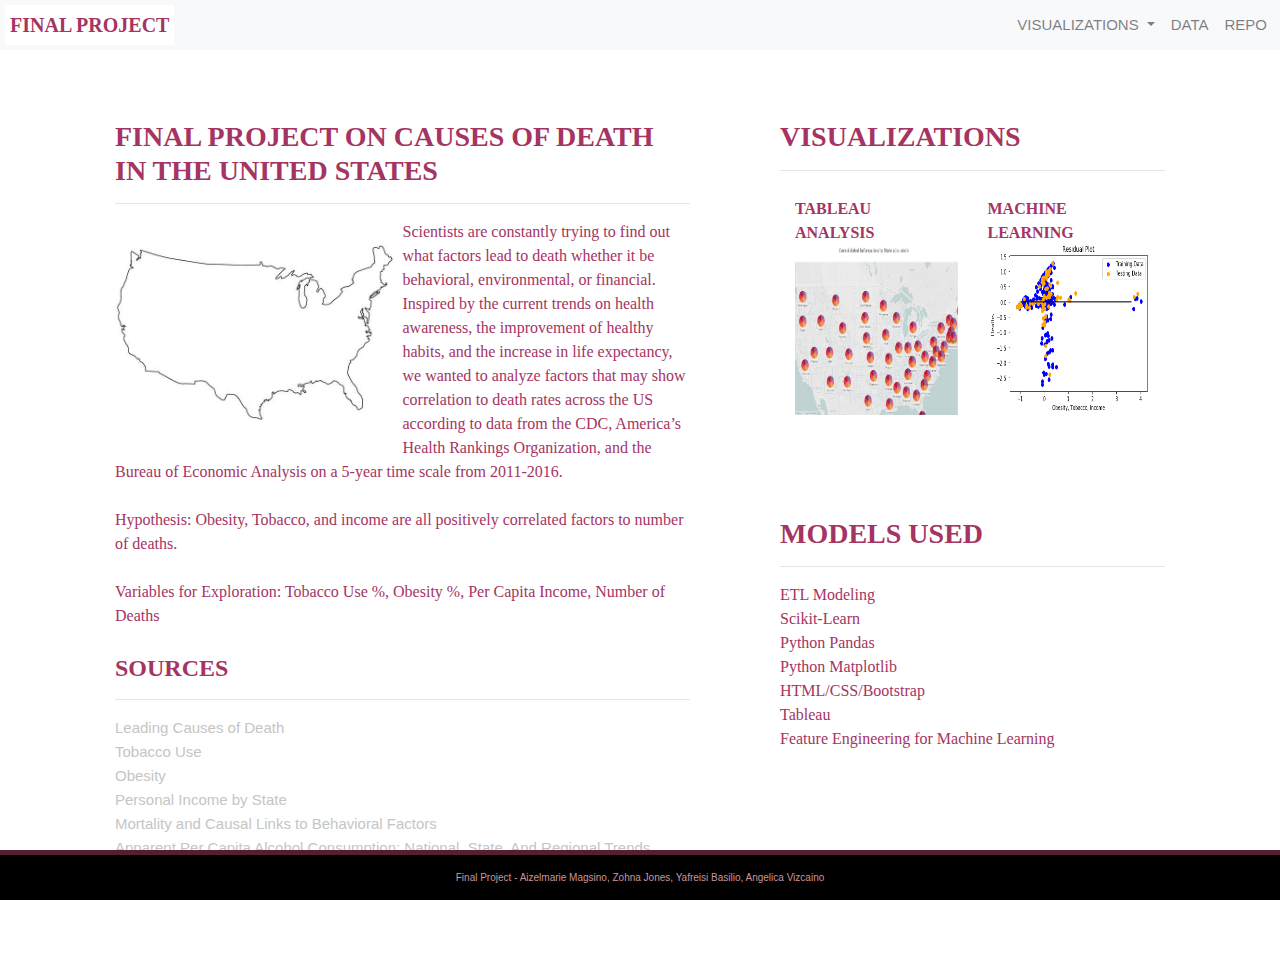
<file: index.html>
<!doctype html>
<html lang="en">
<head>
    <meta charset="utf-8">
    <meta name="viewport" content="width=device-width, initial-scale=1">
    <link rel="stylesheet" href="https://stackpath.bootstrapcdn.com/bootstrap/4.3.1/css/bootstrap.min.css" integrity="sha384-ggOyR0iXCbMQv3Xipma34MD+dH/1fQ784/j6cY/iJTQUOhcWr7x9JvoRxT2MZw1T" crossorigin="anonymous">
    <script src="https://code.jquery.com/jquery-3.3.1.slim.min.js" integrity="sha384-q8i/X+965DzO0rT7abK41JStQIAqVgRVzpbzo5smXKp4YfRvH+8abtTE1Pi6jizo" crossorigin="anonymous"></script>
    <script src="https://stackpath.bootstrapcdn.com/bootstrap/4.3.1/js/bootstrap.min.js" integrity="sha384-JjSmVgyd0p3pXB1rRibZUAYoIIy6OrQ6VrjIEaFf/nJGzIxFDsf4x0xIM+B07jRM" crossorigin="anonymous"></script>
    <link rel="stylesheet" type="text/css" href="static/css/main.css">
    <title>Final Project</title>
</head>
<body>
    <div class="navigation">
        <nav class="navbar navbar-expand-lg navbar-light bg-light">
            <a class="navbar-brand" style="background-color: rgb(255,255,255);" href="index.html">FINAL PROJECT</a>
            <button class="navbar-toggler" type="button" data-toggle="collapse" data-target="#navbarNavDropdown" aria-controls="navbarNavDropdown" aria-expanded="false" aria-label="Toggle navigation">
                <span class="navbar-toggler-icon"></span>
            </button>
            <div class="collapse navbar-collapse" id="navbarNavDropdown">
                <ul class="navbar-nav ml-auto">
                    <li class="nav-item dropdown">
                        <a class="nav-link dropdown-toggle" href="#" id="navbarDropdownMenuLink" role="button" data-toggle="dropdown" aria-haspopup="true" aria-expanded="false">
                            VISUALIZATIONS
                        </a>
                        <div class="dropdown-menu" aria-labelledby="navbarDropdownMenuLink">
                            <a class="dropdown-item" href="WebVisualizations/tableau.html">Tableau</a>
                            <a class="dropdown-item" href="WebVisualizations/machine-learning.html">Machine Learning</a>
                        </div>
                    </li>
                    <li class="nav-item">
                        <a class="nav-link" href="WebVisualizations/data.html">DATA</a>
                    </li>
                    <li class="nav-item">
                        <a class="nav-link" href="https://github.com/amagsino/Final-Project">REPO</a>
                    </li>
                </ul>
            </div>
        </nav>
    </div>
    <div class="container">
        <div class="row">
            <div class="col-lg-7 col-md-12">
                <div class="box" style="padding-bottom: 20px;">
                    <h3 class="title">FINAL PROJECT ON CAUSES OF DEATH <br> IN THE UNITED STATES</h3>
                    <hr>
                    <img src="static/images/Map.jpg" class="vizualization rounded float-left" alt="Max Temperature Graph">
                    <p> Scientists are constantly trying to find out what factors lead to death whether it be behavioral, environmental, or
                        financial. Inspired by the current trends on health awareness, the improvement of healthy habits, and the increase in life expectancy, we wanted to analyze factors that may show correlation to death rates across the US according to data from the CDC, America’s Health Rankings Organization, and the Bureau of Economic Analysis on a 5-year time scale from 2011-2016.
                        <br>
                        <br>
                        Hypothesis: Obesity, Tobacco, and income are all positively correlated factors to number of deaths.
                        <br>
                        <br>
                        Variables for Exploration: Tobacco Use %, Obesity %, Per Capita Income, Number of Deaths                   
                    </p>
                    <h4 class="title">SOURCES</h4>
                    <hr>
                    <p>
                        <a href="https://www.cdc.gov/nchs/data-visualization/mortality-leading-causes/index_2.htm">Leading Causes of Death</a><br>
                        <a href="https://www.americashealthrankings.org/explore/annual/measure/Smoking/">Tobacco Use</a><br>
                        <a href="https://chronicdata.cdc.gov/Nutrition-Physical-Activity-and-Obesity/Nutrition-Physical-Activity-and-Obesity-Behavioral/hn4x-zwk7/data">Obesity</a><br>
                        <a href="https://apps.bea.gov/itable/iTable.cfm?ReqID=70&step=1">Personal Income by State</a><br>
                        <a href="https://www.cdc.gov/mmwr/preview/mmwrhtml/su6304a2.htm#tab3">Mortality and Causal Links to Behavioral Factors</a><br>
                        <a href="https://pubs.niaaa.nih.gov/publications/surveillance110/CONS16.htm#top">Apparent Per Capita Alcohol Consumption: National, State, And Regional Trends</a><br>
                    </p>
                </div>
            </div>
            <div class="col-lg-5 col-mt-12">
                <div class="box">
                    <h3 class="title">VISUALIZATIONS</h3>
                    <hr>
                    <div class="container">
                        <div class="row" style="padding-bottom: 70px;">
                            <div class="col-6">
                                <div class="title">TABLEAU <br> ANALYSIS</div>
                                <a href="WebVisualizations/tableau.html">
                                <img class="panel" src="static/images/tableau.PNG" alt="Tableau Notebook">
                                </a>
                            </div>
                            <div class="col-6">
                                <div class="title">MACHINE LEARNING</div>
                                <a href="WebVisualizations/machine-learning.html">
                                <img class="panel" src="static/images/residual_plots.png" alt="Machine Learning Visualization">
                                </a>
                            </div>
                        </div>
                    </div>
                </div>
                <div class="box">
                    <h3 class="title">MODELS USED</h3>
                    <hr>
                    <div class="container">
                        <div class="row">
                            <p>
                                ETL Modeling<br>
                                Scikit-Learn<br>
                                Python Pandas<br>
                                Python Matplotlib<br>
                                HTML/CSS/Bootstrap<br>
                                Tableau<br>
                                Feature Engineering for Machine Learning<br>
                            </p>
                        </div>
                    </div>
                </div>
            </div>
        </div>
    </div>
    <footer> Final Project - Aizelmarie Magsino, Zohna Jones, Yafreisi Basilio, Angelica Vizcaino </footer>
</body>
</html>
</file>
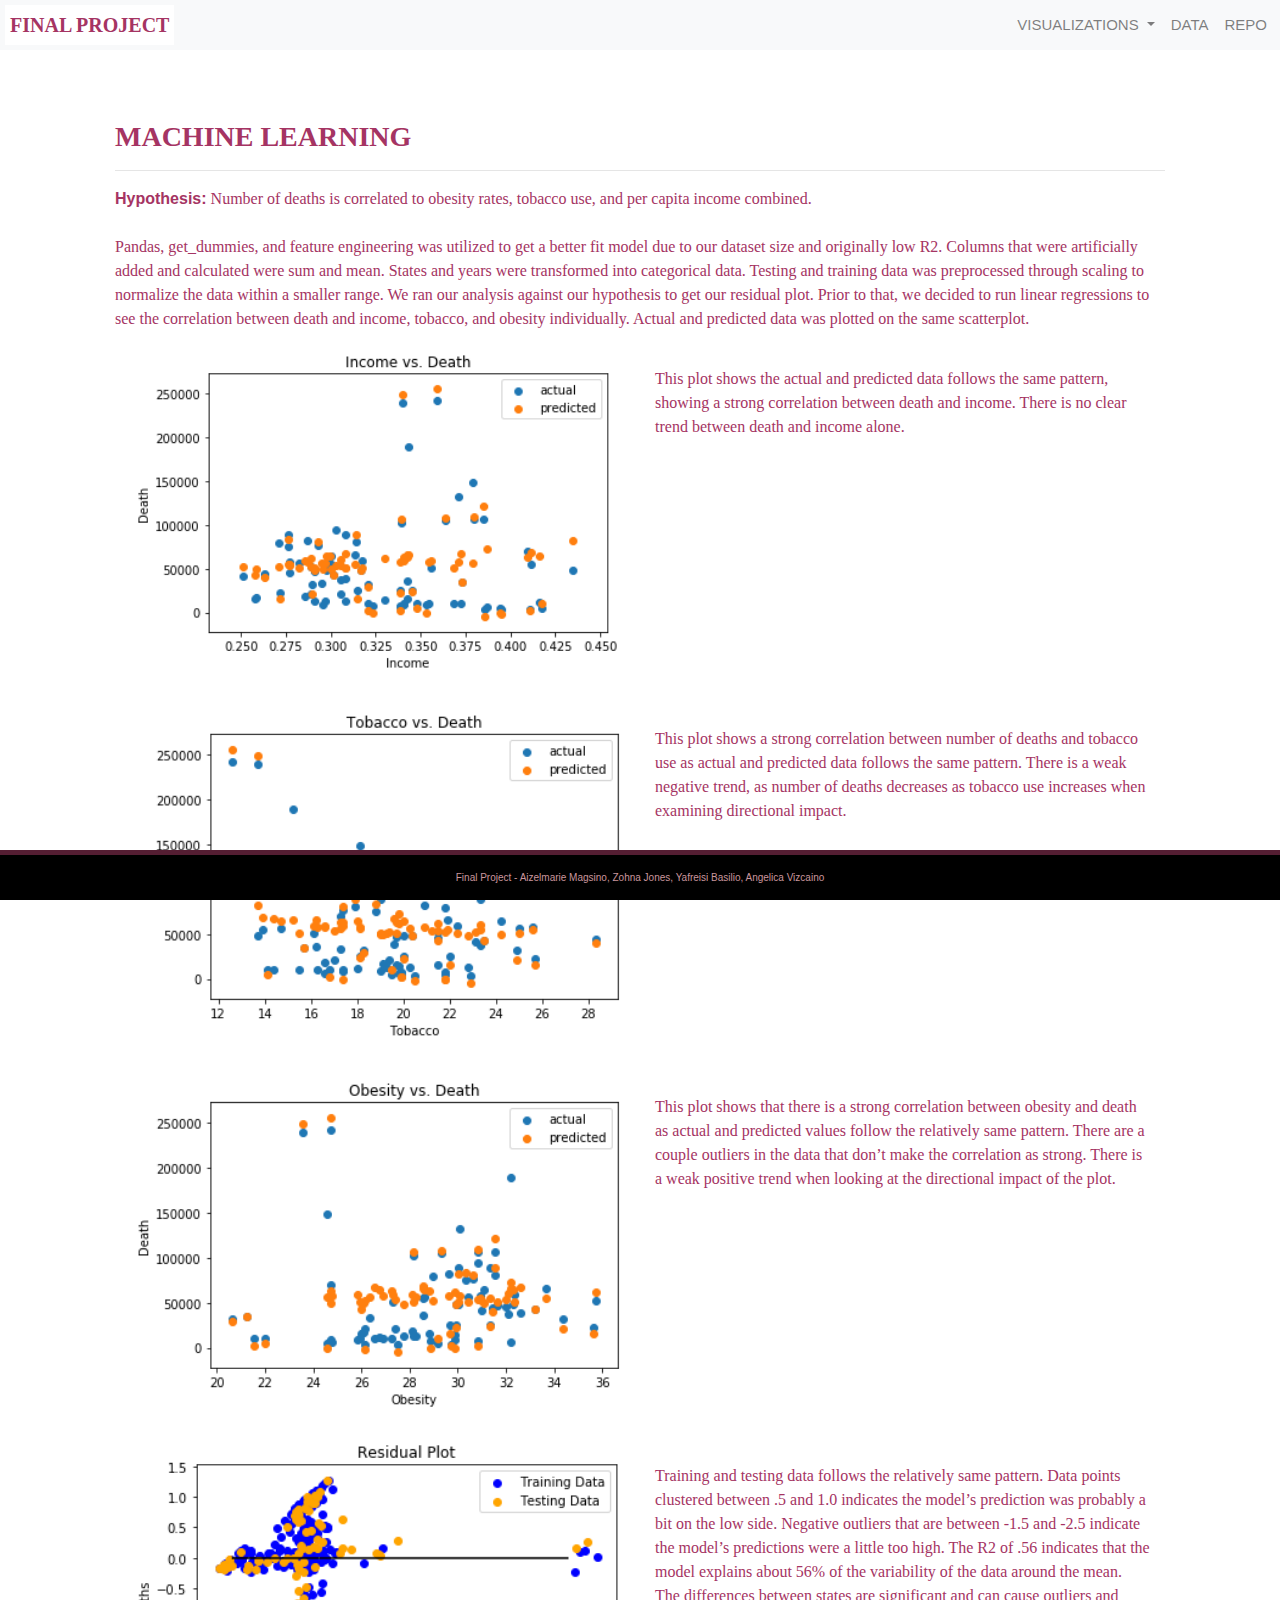
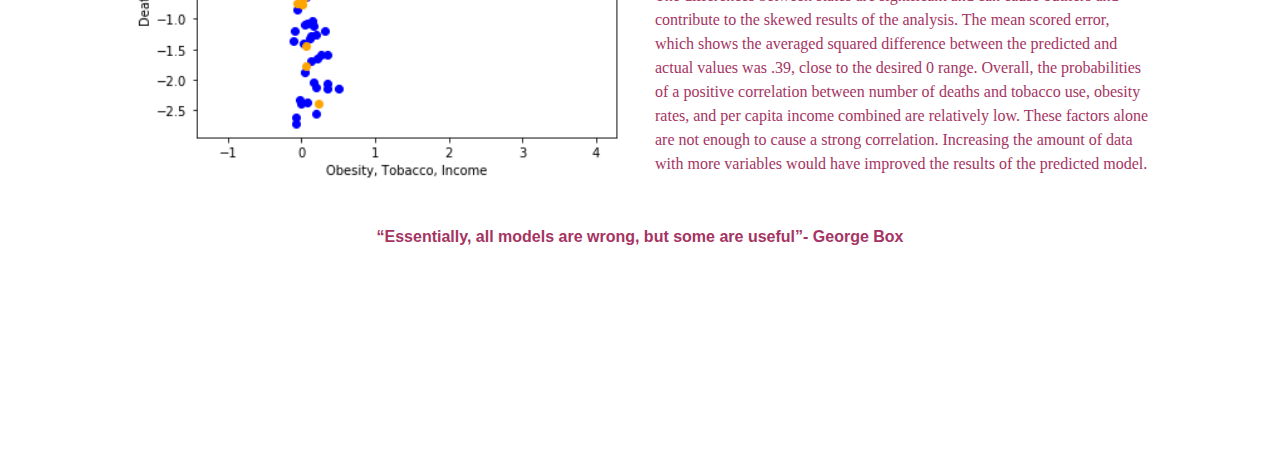
<file: WebVisualizations/machine-learning.html>
<!doctype html>
<html lang="en">
<head>
    <meta charset="utf-8">
    <meta name="viewport" content="width=device-width, initial-scale=1">
    <link rel="stylesheet" href="https://stackpath.bootstrapcdn.com/bootstrap/4.3.1/css/bootstrap.min.css" integrity="sha384-ggOyR0iXCbMQv3Xipma34MD+dH/1fQ784/j6cY/iJTQUOhcWr7x9JvoRxT2MZw1T" crossorigin="anonymous">
    <script src="https://code.jquery.com/jquery-3.3.1.slim.min.js" integrity="sha384-q8i/X+965DzO0rT7abK41JStQIAqVgRVzpbzo5smXKp4YfRvH+8abtTE1Pi6jizo" crossorigin="anonymous"></script>
    <script src="https://stackpath.bootstrapcdn.com/bootstrap/4.3.1/js/bootstrap.min.js" integrity="sha384-JjSmVgyd0p3pXB1rRibZUAYoIIy6OrQ6VrjIEaFf/nJGzIxFDsf4x0xIM+B07jRM" crossorigin="anonymous"></script>
    <link rel="stylesheet" type="text/css" href="../static/css/main.css">
    <title>Tableau</title>
</head>
<body>
    <div class="navigation">
        <nav class="navbar navbar-expand-lg navbar-light bg-light">
            <a class="navbar-brand" style="background-color: rgb(255,255,255);" href="../index.html">FINAL PROJECT</a>
            <button class="navbar-toggler" type="button" data-toggle="collapse" data-target="#navbarNavDropdown" aria-controls="navbarNavDropdown" aria-expanded="false" aria-label="Toggle navigation">
                <span class="navbar-toggler-icon"></span>
            </button>
            <div class="collapse navbar-collapse" id="navbarNavDropdown">
                <ul class="navbar-nav ml-auto">
                    <li class="nav-item dropdown">
                        <a class="nav-link dropdown-toggle" href="#" id="navbarDropdownMenuLink" role="button" data-toggle="dropdown" aria-haspopup="true" aria-expanded="false">
                            VISUALIZATIONS
                        </a>
                        <div class="dropdown-menu" aria-labelledby="navbarDropdownMenuLink">
                            <a class="dropdown-item" href="tableau.html">Tableau</a>
                            <a class="dropdown-item" href="machine-learning.html">Machine Learning</a>
                        </div>
                    </li>
                    <li class="nav-item">
                        <a class="nav-link" href="data.html">DATA</a>
                    </li>
                    <li class="nav-item">
                        <a class="nav-link" href="https://github.com/amagsino/Final-Project">REPO</a>
                    </li>
                </ul>
            </div>
        </nav>
    </div>
    <div class="container">
        <div class="row">
            <div class="col-lg-12 col-md-12">
                <div class="box" style="padding-bottom: 20px;">
                    <h3 class="title">MACHINE LEARNING</h3>
                    <hr>
                    <p>
                        <b>Hypothesis:</b> Number of deaths is correlated to obesity rates, tobacco use, and per capita income combined.
                        <br><br>
                        Pandas, get_dummies, and feature engineering was utilized to get a better fit model due to our dataset size and originally low R2. Columns that were artificially added and calculated were sum and mean. States and years were transformed into categorical data. Testing and training data was preprocessed through scaling to normalize the data within a smaller range. We ran our analysis against our hypothesis to get our residual plot. Prior to that, we decided to run linear regressions to see the correlation between death and income, tobacco, and obesity individually. Actual and predicted data was plotted on the same scatterplot.
                    </p>
                    <div class="container">
                        <div class="row" style="padding-bottom: 70px;">
                            <div class="col-6" style="padding-bottom: 30px">
                                <img class="panel" src="../static/images/IncomevsDeath.png" alt="Income vs. Death">
                            </div>
                            <div class="col-6" style="padding-top: 20px">
                                <p>This plot shows the actual and predicted data follows the same pattern, showing a strong correlation between death and income. There is no clear trend between death and income alone. </p>
                            </div>
                            <div class="col-6" style="padding-bottom: 30px">
                                <img class="panel" src="../static/images/TobaccovsDeath.png" alt="Tobacco vs. Death">
                            </div>
                            <div class="col-6" style="padding-top: 20px">
                                <p>This plot shows a strong correlation between number of deaths and tobacco use as actual and predicted data follows the same pattern. There is a weak negative trend, as number of deaths decreases as tobacco use increases when examining directional impact. </p>
                            </div>
                            <div class="col-6" style="padding-bottom: 30px">
                                <img class="panel" src="../static/images/ObesityvsDeath.png" alt="Obesity vs. Death">
                            </div>
                            <div class="col-6" style="padding-top: 20px">
                                <p>This plot shows that there is a strong correlation between obesity and death as actual and predicted values follow the relatively same pattern. There are a couple outliers in the data that don’t make the correlation as strong. There is a weak positive trend when looking at the directional impact of the plot. </p>
                            </div>
                            <div class="col-6" style="padding-bottom: 30px">
                                <img class="panel" src="../static/images/residual_plots.png" alt="Residual Plots">
                            </div>
                            <div class="col-6" style="padding-top: 20px">
                                <p>Training and testing data follows the relatively same pattern. Data points clustered between .5 and 1.0 indicates the model’s prediction was probably a bit on the low side. Negative outliers that are between -1.5 and -2.5 indicate the model’s predictions were a little too high. The R2 of .56 indicates that the model explains about 56% of the variability of the data around the mean. The differences between states are significant and can cause outliers and contribute to the skewed results of the analysis. The mean scored error, which shows the averaged squared difference between the predicted and actual values was .39, close to the desired 0 range. Overall, the probabilities of a positive correlation between number of deaths and tobacco use, obesity rates, and per capita income combined are relatively low. These factors alone are not enough to cause a strong correlation. Increasing the amount of data with more variables would have improved the results of the predicted model.  </p>
                            </div>
                            <div class="col-12" style="padding-bottom: 30px">
                                <div class="title"><center>“Essentially, all models are wrong, but some are useful”- George Box</center></div>
                            </div>
                        </div>
                    </div>
                </div>
            </div>
        </div>
    </div>
    <br>

    <footer> Final Project - Aizelmarie Magsino, Zohna Jones, Yafreisi Basilio, Angelica Vizcaino </footer>

</body>
</html>
</file>
<file: static/css/main.css>
body {
  background-image: url("https://img.rawpixel.com/s3fs-private/rawpixel_images/website_content/v404-aew-109-contourtexture_2.jpg?auto=format&bg=transparent&con=3&cs=srgb&dpr=1&fm=jpg&ixlib=php-3.1.0&mark=rawpixel-watermark.png&markalpha=90&markpad=13&markscale=10&markx=25&q=75&usm=15&vib=3&w=2500&s=5735492f90048b154e3d990fbfbde50a");
  height: 750px;
  background-position: right;
  background-repeat: repeat;
  background-size: 1000px 1300px;
}

.navbar {
  max-height: 50px;
}
.navigation .navbar-brand {
  color: rgb(165, 52, 99);
  margin-left: 0px;
  padding: inherit;
  font-weight: bold;
  background-color: rgb(255, 255, 255);
  font-family: cochin;
}
.navbar {
  background-color: rgb(255, 255, 255);
  font-size: 25px; 
}
.active, .dropdown-menu .dropdown-item:active a:hover {
  background-color: rgb(255,255,255);
}
.dropdown-item {
  color: rgba(165, 52, 99, 0.75);
}
.dropdown .dropdown-menu .dropdown-item:active, .dropdown .dropdown-menu .dropdown-item:hover {
  background-color: rgba(165, 52, 99, 0.75);
}

.nav-link:hover {
  background-color:rgba(165, 52, 99, 0.75);
 }

.navbar-brand:hover {
color: rgb(165, 52, 99);
}
a {
  color: rgb(197, 197, 197);
  font-size: 15px;
}

img{
  width:100%;
  height:100%;
}
.active, .panel:hover {
  border-color:rgb(165, 52, 99);
  border-style: solid;
  
}
.vizualization {
  width:50%;
  height:50%;
}

.title {
  color: rgb(165, 52, 99);
  font-family: cochin;
  font-weight: bolder;
  padding-top: 10px;
}

p {
color: rgb(165, 52, 99);
font-family: 'segoe ui';
font-size: 16px;
}

.box {
  margin-top: 50px;
  margin-bottom: 60px;
  padding: 10px 30px 10px;
  color: #ffffff;
  background-color: rgb(255, 255, 255);

}

.table {
  font-size: 15px;
  border-top-color: rgb(255, 255, 255);
}

footer {
background-color: #000000;
border-top-style: solid;
border-top-width: 5px;
border-top-color: rgb(85, 30, 51);
color: rgb(202, 150, 157);
min-height: 50px;
font-family: Menlo, Helvetica, sans-serif;
font-size: 10px;
text-align: center;
position: fixed;
left: 0;
bottom: 0;
width: 100%;
padding-top: 15px;
}

@media(max-width: 992px) {
  .navbar-expand-lg {
  background-color: #000000;
  }
  .navbar {
    max-height: none;
    padding: inherit;
  }
  .navbar div {
    margin: inherit;
    background-color: rgb(255,255,255);
  }
  .navbar-brand {
    padding: 10px;
  }
  button{
    margin-right: 30px;
  }
  button:focus {
    outline: 1px dotted;
    outline: auto 5px;
  }
}

* {
  box-sizing: border-box;
  font-family: Ubuntu, sans-serif;
}

html,
body {
  height: 100%;
  padding: 0;
  margin: 0;
}

/* The wrapper contains all of the page's content besides the footer, which is pushed to the bottom of the page */
.wrapper {
  position: relative;
  min-height: 100%;
  padding-bottom: 130px;
  overflow: auto;
}

/* The footer is positioned at the bottom of the page */
.footer {
  position: absolute;
  right: 0;
  bottom: 0;
  left: 0;
  min-height: 100px;
  background: #4e5d6c;
}

/* The code styles the text at the bottom of the footer */
.footer > .bottom {
  position: absolute;
  right: 0;
  bottom: 0;
  left: 0;
  padding: 5px;
  background: #1b3146;
}

.navbar {
  padding: 5px;
  margin: 0;
}

/* This CSS styles the ufo icon in the navbar */
.nav-ufo {
  position: absolute;
  bottom: 5px;
  left: 150px;
  width: 35px;
  color: white;
}

/* Adding styles to the aside and filter form */
.ufo-form {
  margin-top: 50px;
}

.filters .panel-body {
  padding: 0;
}

.filters {
  margin-top: 10px;
}

select {
  display: block;
  width: 100%;
  padding: 8px;
  color: #8e979f;
  outline: none;
}

.my-custom-scrollbar {
position: relative;
height: 200px;
overflow: auto;
}

.table-wrapper-scroll-y {
display: block;
}

#table-area th {
  text-align: left;
}

#table-area th:first-child,
#table-area th:nth-child(2),
#table-area th:nth-child(6) {
  min-width: 70px;
}

.loader {
  margin-top: 50px;
}

.margin-top-50 {
  margin-top: 50px;
}

/* The styles for the parallax */
.hero {
  position: relative;
  height: 550px;
  padding: 20px;
  margin: 0;
  background: black;
  background-image: url("../images/US.jpg");
  background-attachment: fixed;
  background-position: bottom center;
  background-size: cover;
}

.hero h1 {
  margin-top: 200px;
  font-size: 0.1rem;
  animation: title 1.2s forwards linear;
}

.hero p {
  font-size: 2rem;
  opacity: 0;
  animation: subtitle 1.2s forwards linear;
  animation-delay: 1.2s;
}

/* input placeholder color changes */
.form-control::-webkit-input-placeholder {
  /* Chrome/Opera/Safari */
  color: #8e979f;
}

.form-control::-moz-placeholder {
  /* Firefox 19+ */
  color: #8e979f;
}

.form-control:-ms-input-placeholder {
  /* IE 10+ */
  color: #8e979f;
}

.form-control:-moz-placeholder {
  /* Firefox 18- */
  color: #8e979f;
}

/* media queries which will only be activated at specific screen sizes */
@media (max-width: 800px) {
  #table-area td {
    font-size: 1em;
  }
}

@media (max-width: 500px) {
  #table-area thead {
    display: none;
  }

  #table-area tr td:first-child {
    font-size: 1.8em;
    font-weight: bold;
    background: #1b3146;
  }

  #table-area tr td:last-child {
    margin-bottom: 20px;
  }

  #table-area tr td:last-child::after {
    display: block;
    width: 100%;
    height: 1px;
    margin-top: 20px;
    content: " ";
    background: aliceblue;
  }

  #table-area td {
    font-size: 1.25em;
  }

  #table-area tbody td {
    display: block;
    text-align: left;
  }

  #table-area tbody td::before {
    display: block;
    font-size: 1.4em;
    font-weight: bold;
    text-align: left;
    content: attr(data-th);
  }

  .hero h1 {
    animation: smaller-title 1.2s forwards linear;
  }
}

/* keyframe animations which will be used to animate the title */
@keyframes title {
  from {
    opacity: 0;
  }

  to {
    font-size: 7.5rem;
    opacity: 1;
  }
}

@keyframes smaller-title {
  from {
    opacity: 0;
  }

  to {
    font-size: 5.5rem;
    opacity: 1;
  }
}

@keyframes subtitle {
  from {
    opacity: 0;
  }

  to {
    opacity: 1;
  }
}
</file>
